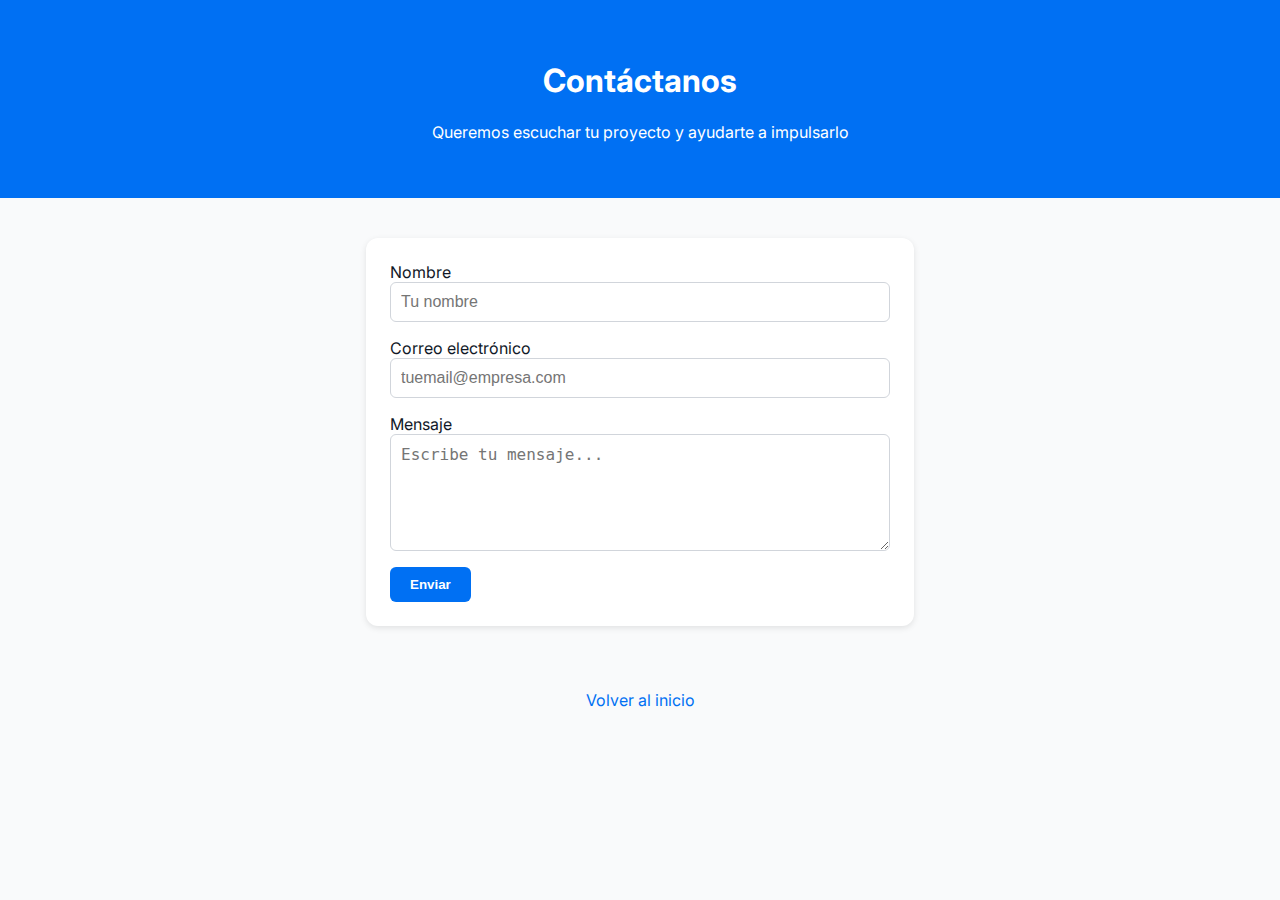
<file: contacto.html>
<html lang="es">
<head>
<meta charset="utf-8">
<meta name="viewport" content="width=device-width,initial-scale=1">
<title>Contáctanos — NTT DATA</title>
<link href="https://fonts.googleapis.com/css2?family=Inter:wght@300;400;600;700;800&display=swap" rel="stylesheet">
<style>
  body {
    font-family: 'Inter', sans-serif;
    margin: 0;
    background-color: #f9fafb;
    color: #111827;
  }
  header {
    background-color: #0070f3;
    color: white;
    text-align: center;
    padding: 40px 16px;
  }
  form {
    max-width: 500px;
    margin: 40px auto;
    background: white;
    padding: 24px;
    border-radius: 12px;
    box-shadow: 0 2px 6px rgba(0,0,0,0.1);
  }
  input, textarea {
    width: 100%;
    margin-bottom: 16px;
    padding: 10px;
    border: 1px solid #d1d5db;
    border-radius: 6px;
    font-size: 16px;
  }
  button {
    background-color: #0070f3;
    color: white;
    border: none;
    padding: 10px 20px;
    border-radius: 6px;
    font-weight: 600;
    cursor: pointer;
  }
  button:hover {
    background-color: #0058c9;
  }
  footer {
    text-align: center;
    margin-top: 40px;
    padding: 24px;
    color: #6b7280;
  }
</style>
</head>

<body>
<header>
  <h1>Contáctanos</h1>
  <p>Queremos escuchar tu proyecto y ayudarte a impulsarlo</p>
</header>

<form>
  <label>Nombre</label>
  <input type="text" name="nombre" placeholder="Tu nombre" required>

  <label>Correo electrónico</label>
  <input type="email" name="email" placeholder="tuemail@empresa.com" required>

  <label>Mensaje</label>
  <textarea name="mensaje" rows="5" placeholder="Escribe tu mensaje..." required></textarea>

  <button type="submit">Enviar</button>
</form>

<footer>
  <a href="index.html" style="color:#0070f3;text-decoration:none;">Volver al inicio</a>
</footer>
</body>
</html>
</file>
